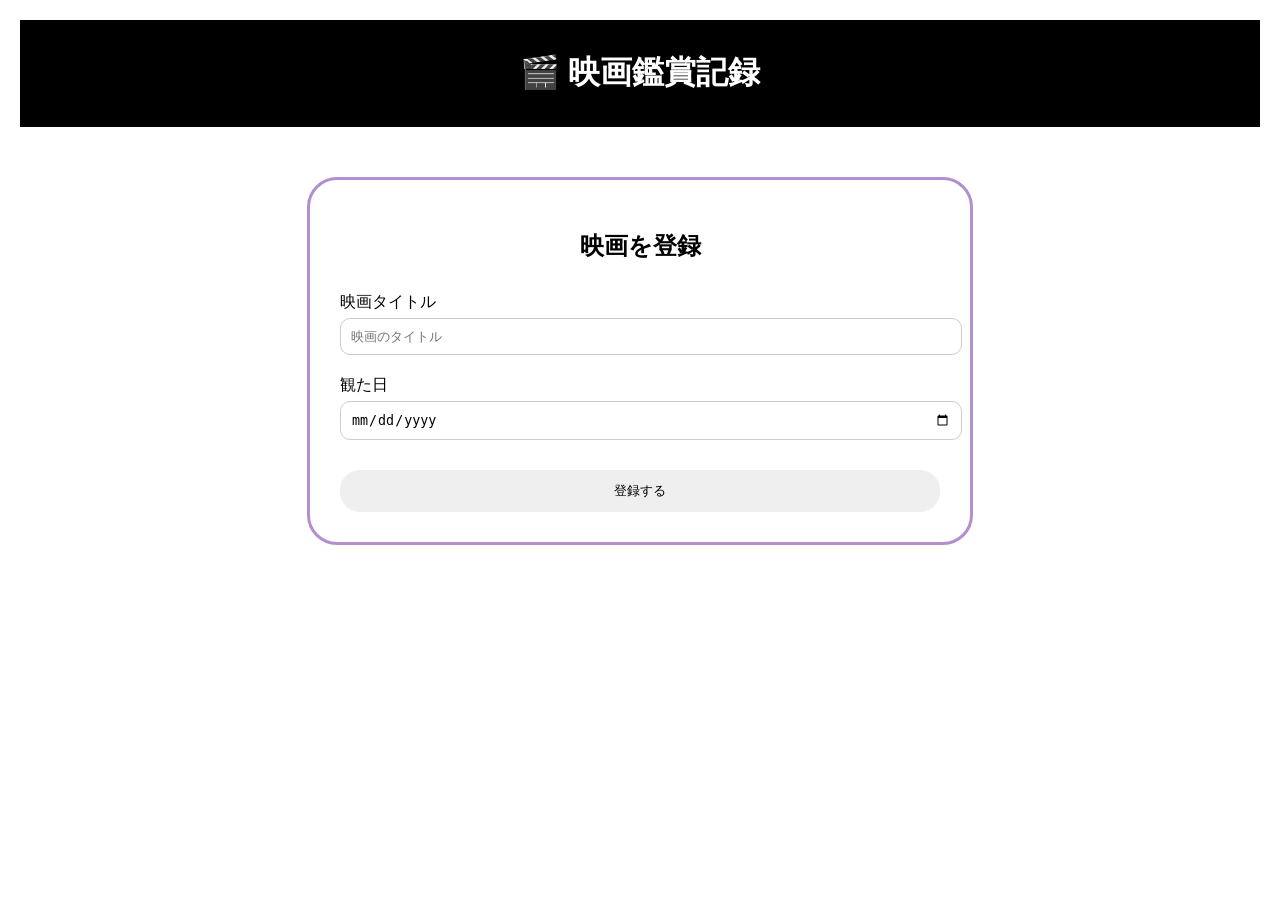
<file: index.html>
<!DOCTYPE html>
<html lang="ja">
<head>
  <meta charset="UTF-8">
  <title>映画鑑賞記録アプリ</title>
  <link rel="stylesheet" href="style.css">
  <script defer src="index_script.js"></script>
</head>
<body>

  <header>
    <h1>🎬 映画鑑賞記録</h1>
  </header>

  <main class="form-container">
    <h2>映画を登録</h2>

    <div class="form-group">
      <label>映画タイトル</label>
      <input type="text" id="title" placeholder="映画のタイトル">
    </div>

    <div class="form-group">
      <label>観た日</label>
      <input type="date" id="date">
    </div>

    <div class="button-area">
      <button onclick="saveMovie()">登録する</button>
    </div>
  </main>

</body>
</html>
</file>
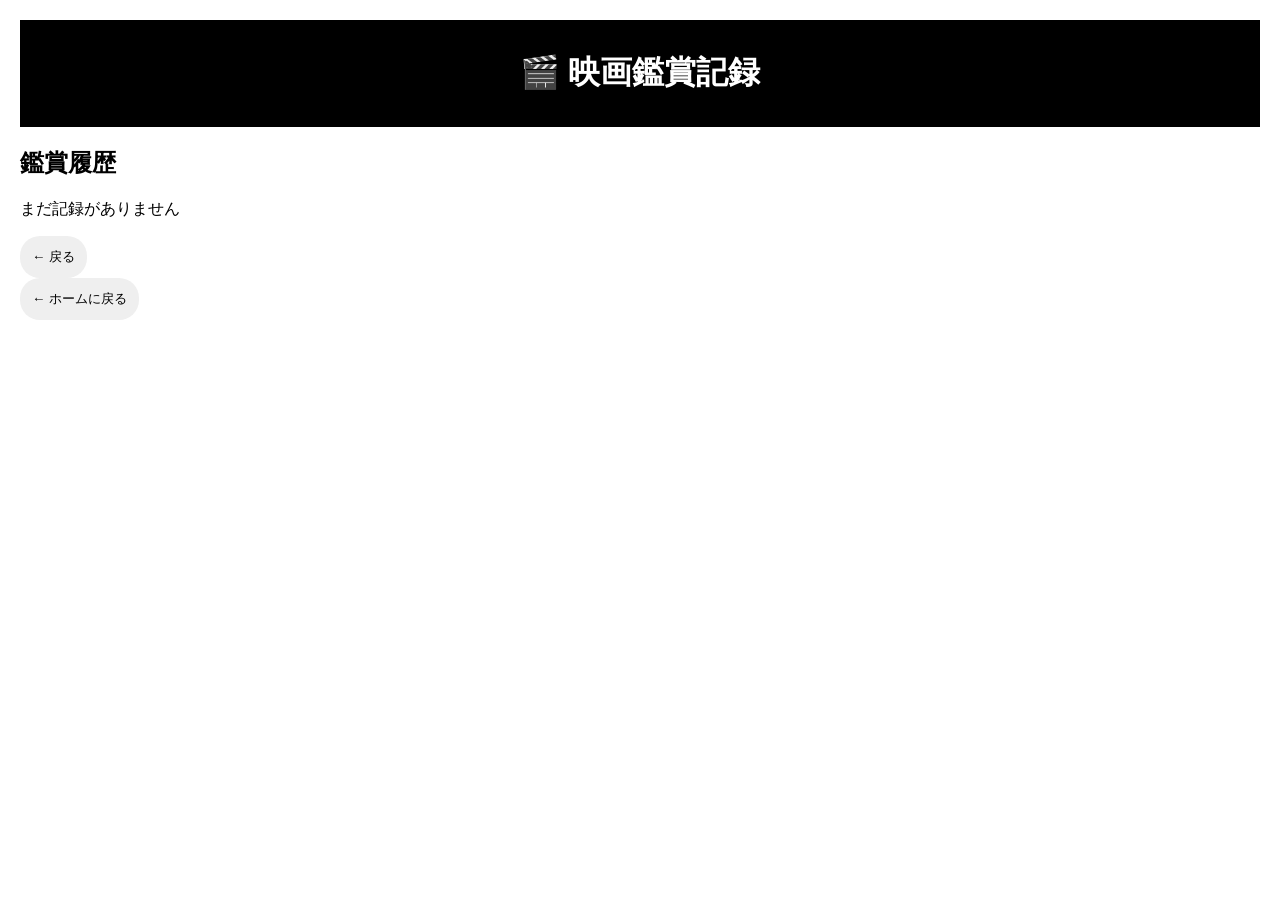
<file: movie.html>
<!DOCTYPE html>
<html lang="ja">
<head>
    <meta charset="UTF-8">
    <title>鑑賞履歴</title>
    <link rel="stylesheet" href="style.css">
    <script defer src="movie_script.js"></script>
</head>
<body>

    <header>
        <h1>🎬 映画鑑賞記録</h1>
    </header>

    <h2 class="page-title">鑑賞履歴</h2>

    <div class="movi-grid" id="movieList">
        
    </div>
    <div class="header-bottom">
        <button class="back-btn" onclick="history.back()">← 戻る</button>
    </div>
    <button class="back-btn" onclick="goHome()">← ホームに戻る</button>
</body>
</html>
</file>
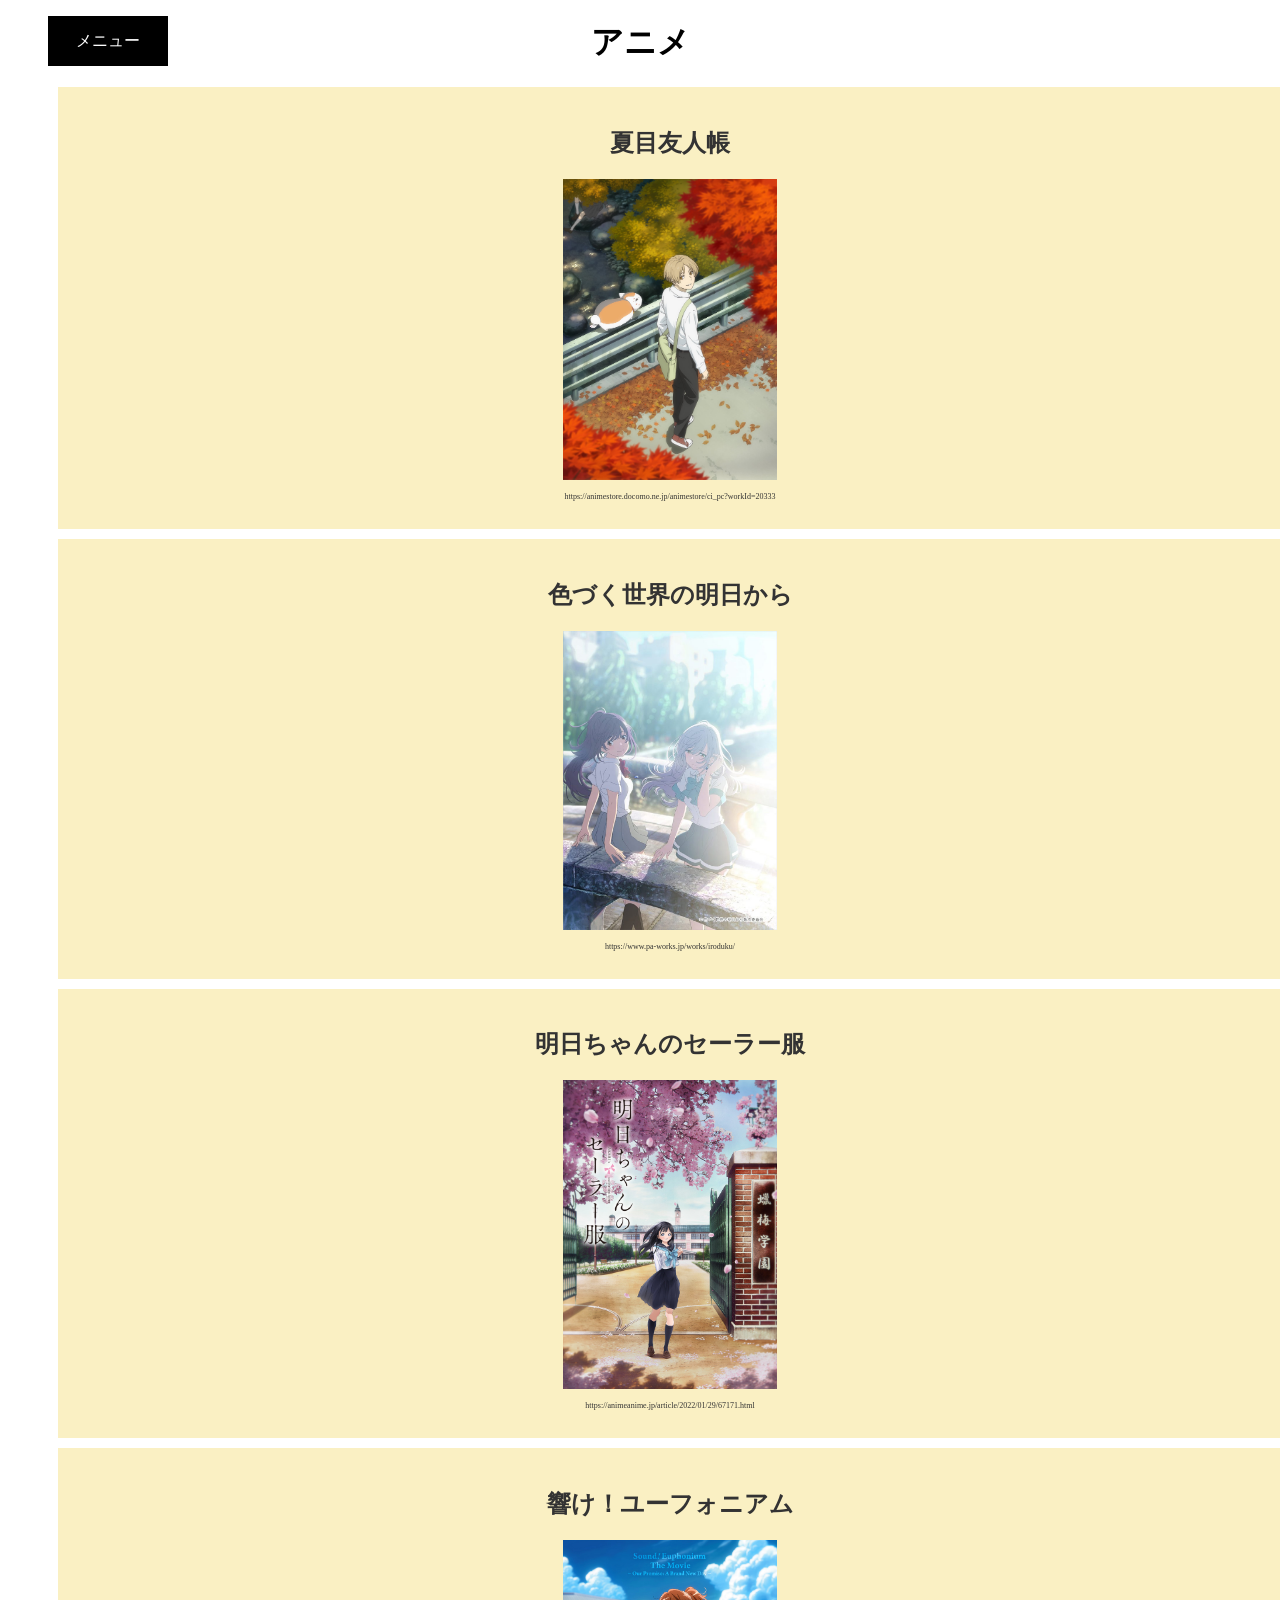
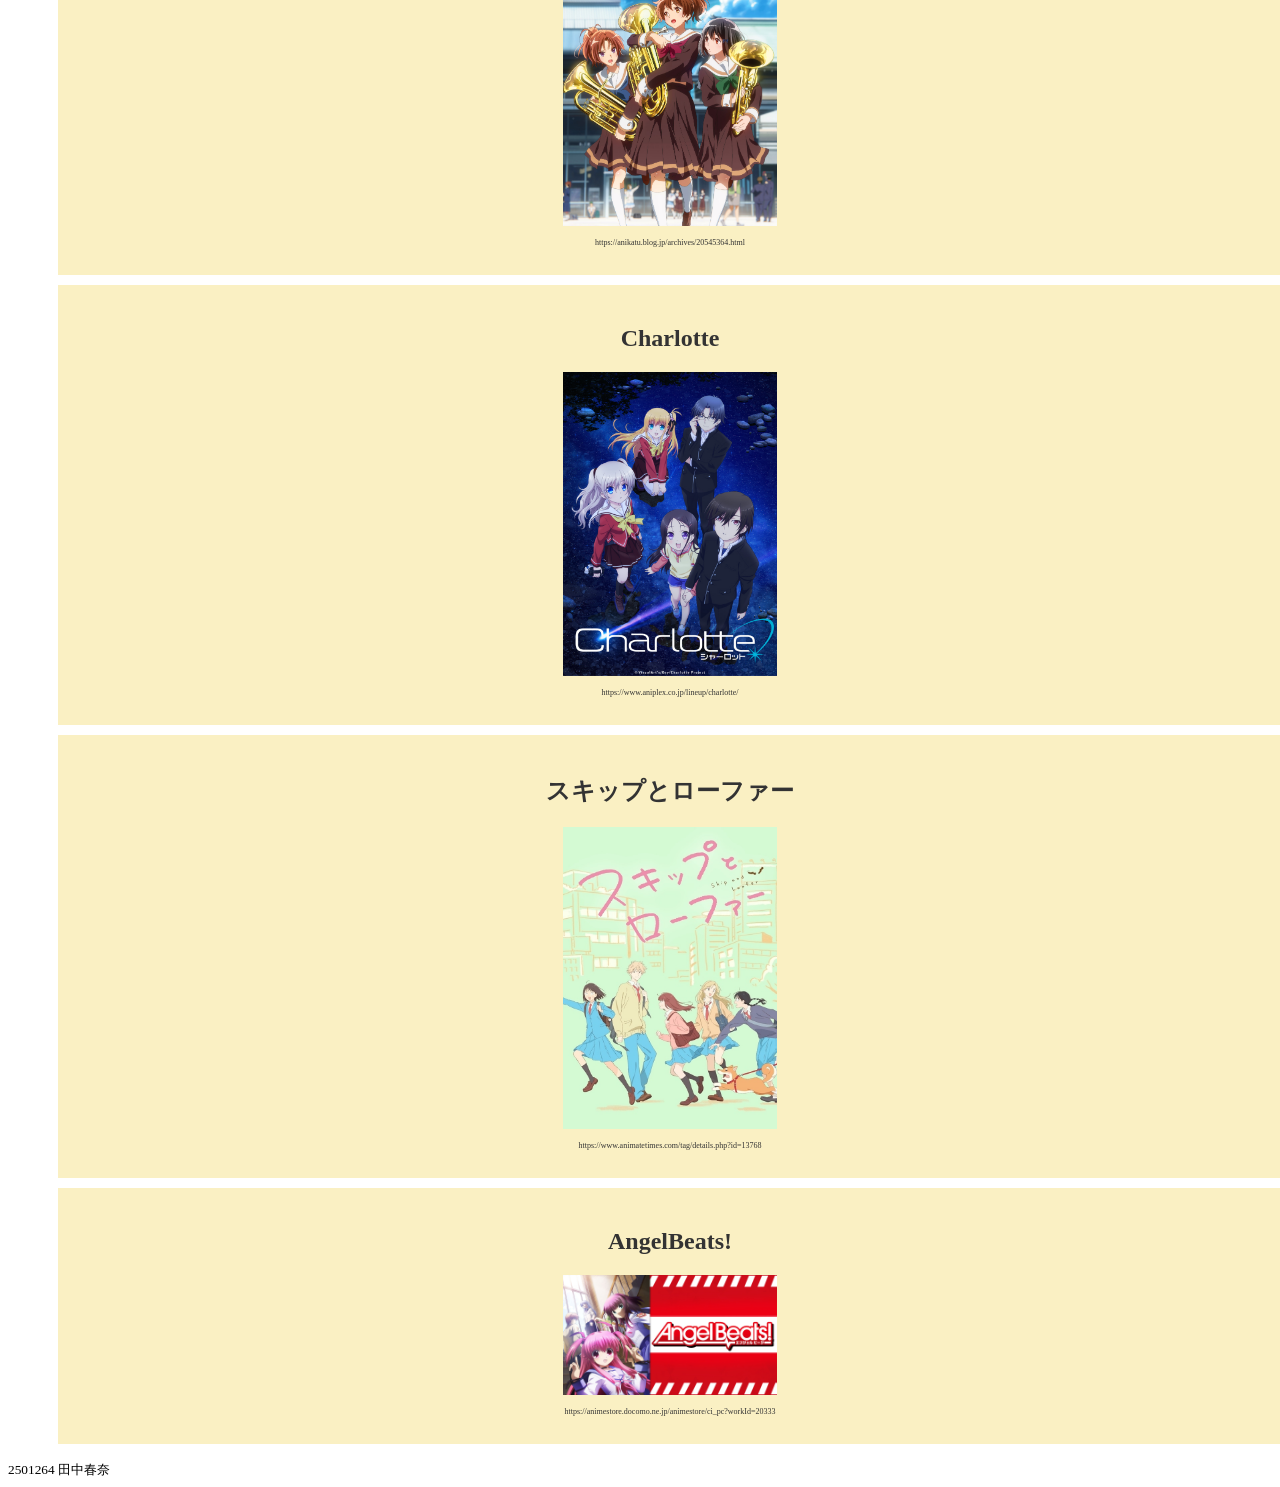
<file: 28/anime.html>
<!DOCTYPE html>
<html>
    <head>
        <link href="style.css" rel="stylesheet" type="text/css">
        <title>自己紹介</title>
    </head>
    <body>
        <nav class="menu-item">
            <ul class="menu-list">
                <li class="menu-item drop-menu">
                    <a href="home.html">メニュー</a>
                    <ul class="drop-menu-list">
                        <li class="drop-menu-item">
                            <a href="home.html">home</a>
                        </li>
                        <li class="drop-menu-item">
                            <a href="趣味.html">趣味</a>
                        </li>
                        <li class="drop-menu-item">
                            <a href="出身地.html">出身地</a>
                        </li>
                        <li class="drop-menu-item">
                            <a href="映画.html">映画</a>
                        </li>
                        <li class="drop-menu-item">
                            <a href="anime.html">アニメ</a>
                        </li>
                        <li class="drop-menu-item">
                            <a href="want to go.html">行ってみたい場所</a>
                        </li>
                    </ul>
                </li>
            </ul>
        </nav>
        <h1 class="content_div">アニメ</h1>
            <ul>
                <div class="anime_div">
                    <li><h2>夏目友人帳</h2></li>
                    <img src="image/Image2.jpg"><br>
                    <p>https://animestore.docomo.ne.jp/animestore/ci_pc?workId=20333</p>
                </div>
                <div class="anime_div">
                    <li><h2>色づく世界の明日から</h2></li>
                    <img src="image/Image3.jpg">
                    <p>https://www.pa-works.jp/works/iroduku/</p>
                </div>
                <div class="anime_div">
                    <li><h2>明日ちゃんのセーラー服</h2></li>
                    <img src="image/Image4.jpg">
                    <p> https://animeanime.jp/article/2022/01/29/67171.html</p>
                </div>
                <div class="anime_div">
                    <li><h2>響け！ユーフォニアム</h2></li>
                    <img src="image/Image5.jpg">
                    <p>https://anikatu.blog.jp/archives/20545364.html</p>
                </div>
                <div class="anime_div">
                    <li><h2>Charlotte</h2></li>
                    <img src="image/Image7.jpg">
                    <p>https://www.aniplex.co.jp/lineup/charlotte/</p>
                </div>
                <div class="anime_div">
                    <li><h2>スキップとローファー</h2></li>
                    <img src="image/Image8.jpg">
                    <p>https://www.animatetimes.com/tag/details.php?id=13768</p>
                </div>
                <div class="anime_div">
                    <li><h2>AngelBeats!</h2></li>
                    <img src="image/Image6.jpg">
                    <p>https://animestore.docomo.ne.jp/animestore/ci_pc?workId=20333</p>
                </div>
            </ul>
        </div>
            <small>2501264 田中春奈</small>
    </body>
</html>
</file>
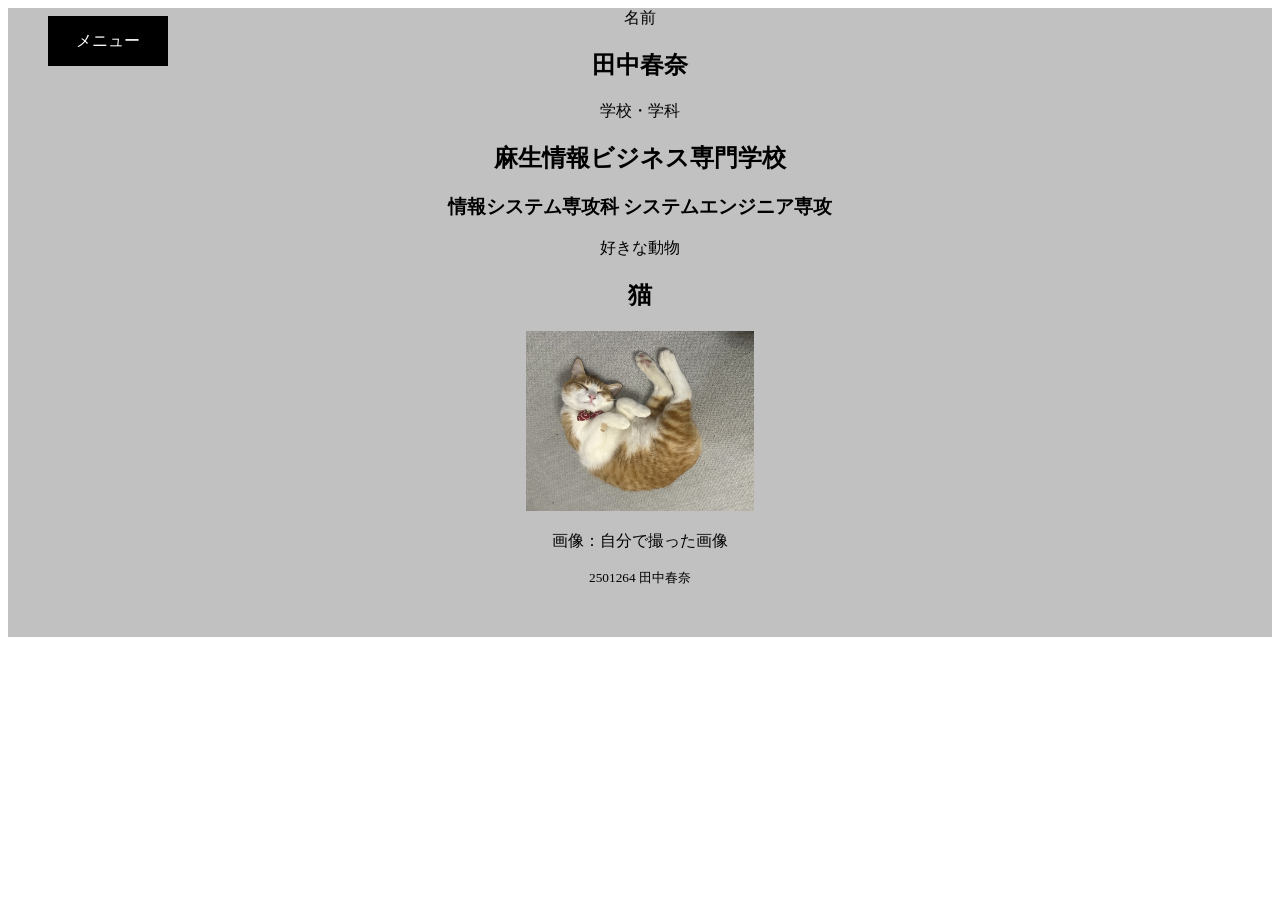
<file: 28/home.html>
<!DOCTYPE html>
<html>
    <head>
        <link href="style.css" rel="stylesheet" type="text/css">
        <title>自己紹介</title>
    </head>
    <body>
        <nav class="menu-item">
            <ul class="menu-list">
                <li class="menu-item drop-menu">
                    <a href="home.html">メニュー</a>
                    <ul class="drop-menu-list">
                        <li class="drop-menu-item">
                            <a href="home.html">home</a>
                        </li>
                        <li class="drop-menu-item">
                            <a href="趣味.html">趣味</a>
                        </li>
                        <li class="drop-menu-item">
                            <a href="出身地.html">出身地</a>
                        </li>
                        <li class="drop-menu-item">
                            <a href="映画.html">映画</a>
                        </li>
                        <li class="drop-menu-item">
                            <a href="anime.html">アニメ</a>
                        </li>
                        <li class="drop-menu-item">
                            <a href="want to go.html">行ってみたい場所</a>
                        </li>
                    </ul>
                </li>
            </ul>
        </nav>
        <div class="div_home">
            名前
            <h2>田中春奈</h2>
            学校・学科<br>
            <h2>麻生情報ビジネス専門学校</h2>
            <h3>情報システム専攻科
            システムエンジニア専攻</h3>
            好きな動物
            <h2>猫</h2>
            <img src="image/Image.jpg"><br>
            <p>画像：自分で撮った画像</p>
            <small>2501264 田中春奈</small>
        </div>
    </body>
</html>
</file>
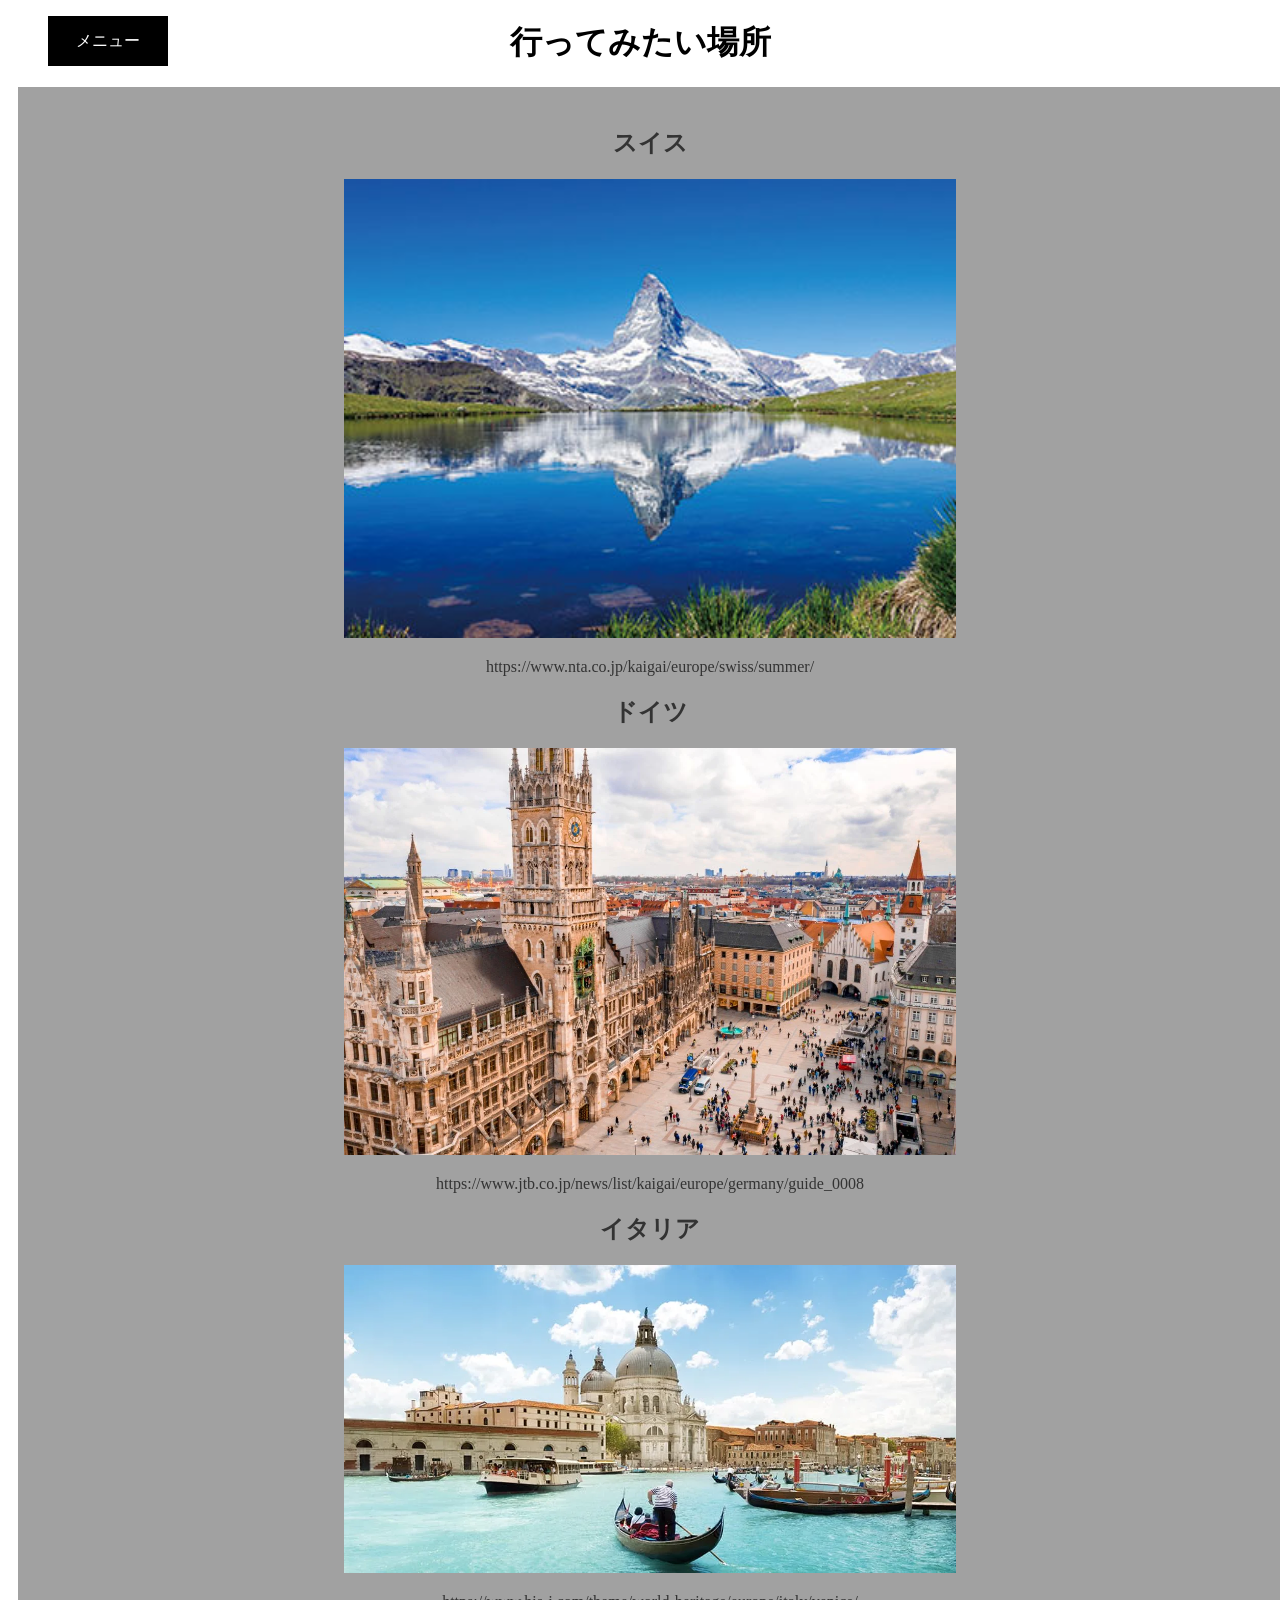
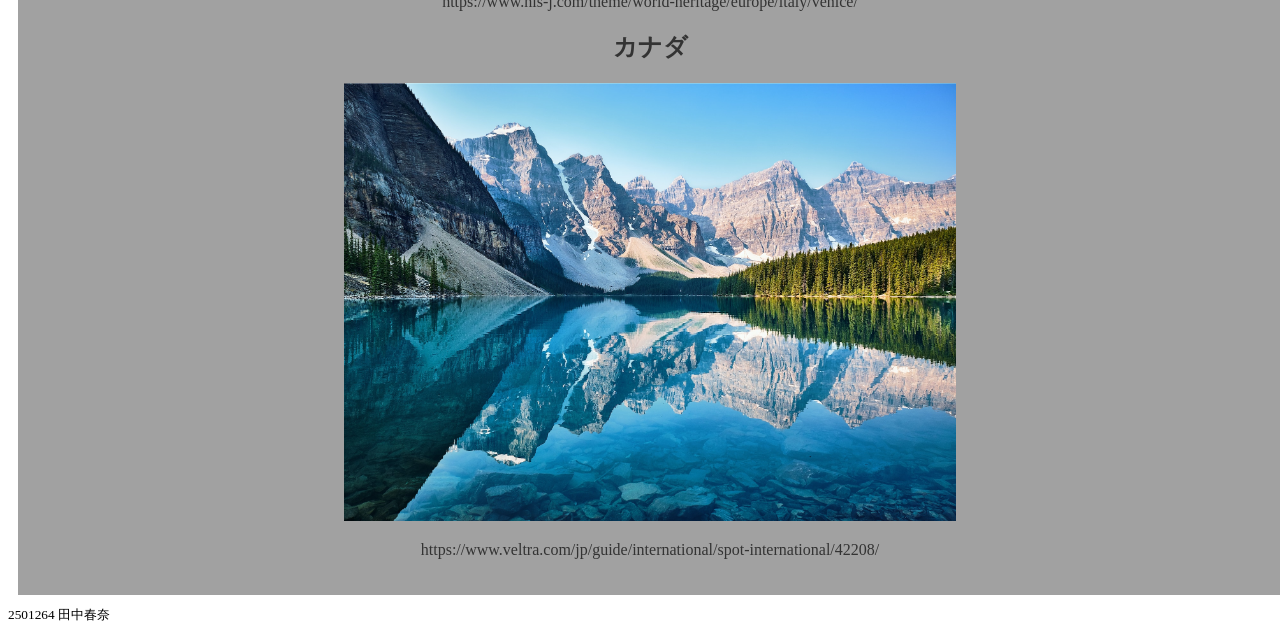
<file: 28/want to go.html>
<!DOCTYPE html>
<html>
    <head>
        <link href="style.css" rel="stylesheet" type="text/css">
        <title>自己紹介</title>
    </head>
    <body>
        <nav class="menu-item">
            <ul class="menu-list">
                <li class="menu-item drop-menu">
                    <a href="home.html">メニュー</a>
                    <ul class="drop-menu-list">
                        <li class="drop-menu-item">
                            <a href="home.html">home</a>
                        </li>
                        <li class="drop-menu-item">
                            <a href="趣味.html">趣味</a>
                        </li>
                        <li class="drop-menu-item">
                            <a href="出身地.html">出身地</a>
                        </li>
                        <li class="drop-menu-item">
                            <a href="映画.html">映画</a>
                        </li>
                        <li class="drop-menu-item">
                            <a href="anime.html">アニメ</a>
                        </li>
                        <li class="drop-menu-item">
                            <a href="want to go.html">行ってみたい場所</a>
                        </li>
                    </ul>
                </li>
            </ul>    
        </nav>
            <h1 class="content_div">行ってみたい場所</h1>
            <div class="country_div">
                <h2>スイス</h2>
                <img src="image/Image 10.jpg">
                <p>https://www.nta.co.jp/kaigai/europe/swiss/summer/</p>
                <h2>ドイツ</h2>
                <img src="image/img11.jpg">
                <p>https://www.jtb.co.jp/news/list/kaigai/europe/germany/guide_0008</p>
                <h2>イタリア</h2>
                <img src="image/img12.jpg">
                <p>https://www.his-j.com/theme/world-heritage/europe/italy/venice/</p>
                <h2>カナダ</h2>
                <img src="image/img13.jpg">
                <p>https://www.veltra.com/jp/guide/international/spot-international/42208/</p>
            </div>
            <small>2501264 田中春奈</small>
    </body>
</html>
</file>
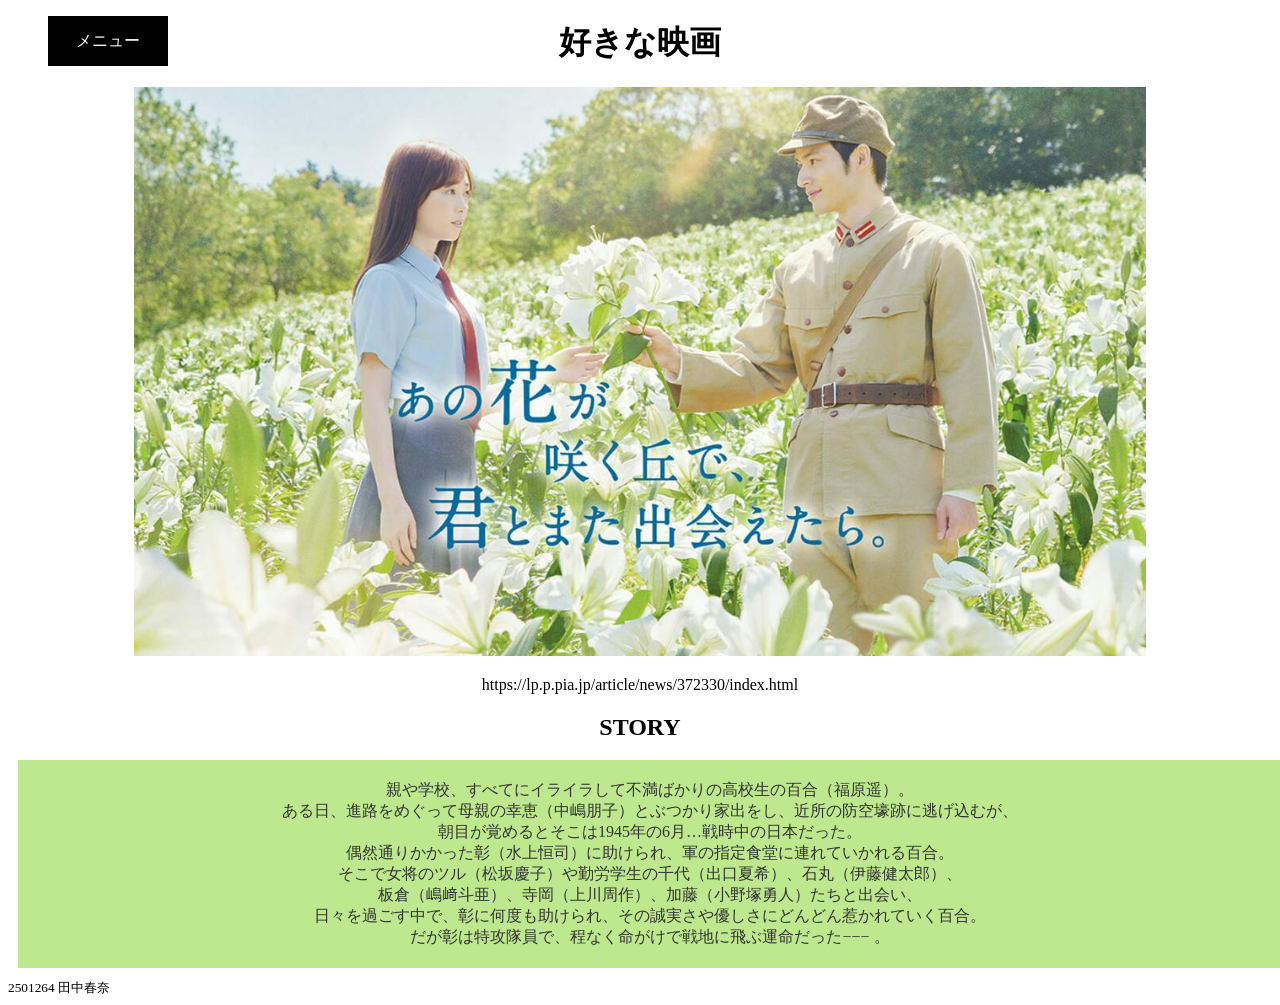
<file: 28/映画.html>
<!DOCTYPE html>
<html>
    <head>
        <link href="style.css" rel="stylesheet" type="text/css">
        <title>自己紹介</title>
    </head>
    <body>
        <nav class="menu-item">
            <ul class="menu-list">
                <li class="menu-item drop-menu">
                    <a href="home.html">メニュー</a>
                    <ul class="drop-menu-list">
                        <li class="drop-menu-item">
                            <a href="home.html">home</a>
                        </li>
                        <li class="drop-menu-item">
                            <a href="趣味.html">趣味</a>
                        </li>
                        <li class="drop-menu-item">
                            <a href="出身地.html">出身地</a>
                        </li>
                        <li class="drop-menu-item">
                            <a href="映画.html">映画</a>
                        </li>
                        <li class="drop-menu-item">
                            <a href="anime.html">アニメ</a>
                        </li>
                        <li class="drop-menu-item">
                            <a href="want to go.html">行ってみたい場所</a>
                        </li>
                    </ul>
                </li>
            </ul>    
        </nav>
        <div class="move_div">
            <h1>好きな映画</h1>
            <img src="image/img15.jpg">
            <p>https://lp.p.pia.jp/article/news/372330/index.html</p>
            <p><h2>STORY</h2></p>
            <div class="story_div">
                親や学校、すべてにイライラして不満ばかりの高校生の百合（福原遥）。<br>
                ある日、進路をめぐって母親の幸恵（中嶋朋子）とぶつかり家出をし、近所の防空壕跡に逃げ込むが、<br>
                朝目が覚めるとそこは1945年の6月…戦時中の日本だった。<br>
                偶然通りかかった彰（水上恒司）に助けられ、軍の指定食堂に連れていかれる百合。<br>
                そこで女将のツル（松坂慶子）や勤労学生の千代（出口夏希）、石丸（伊藤健太郎）、<br>
                板倉（嶋﨑斗亜）、寺岡（上川周作）、加藤（小野塚勇人）たちと出会い、<br>
                日々を過ごす中で、彰に何度も助けられ、その誠実さや優しさにどんどん惹かれていく百合。<br>
                だが彰は特攻隊員で、程なく命がけで戦地に飛ぶ運命だった−−− 。<br>
            </div>
        </div>
        <small>2501264 田中春奈</small>
    </body>
</html>
</file>
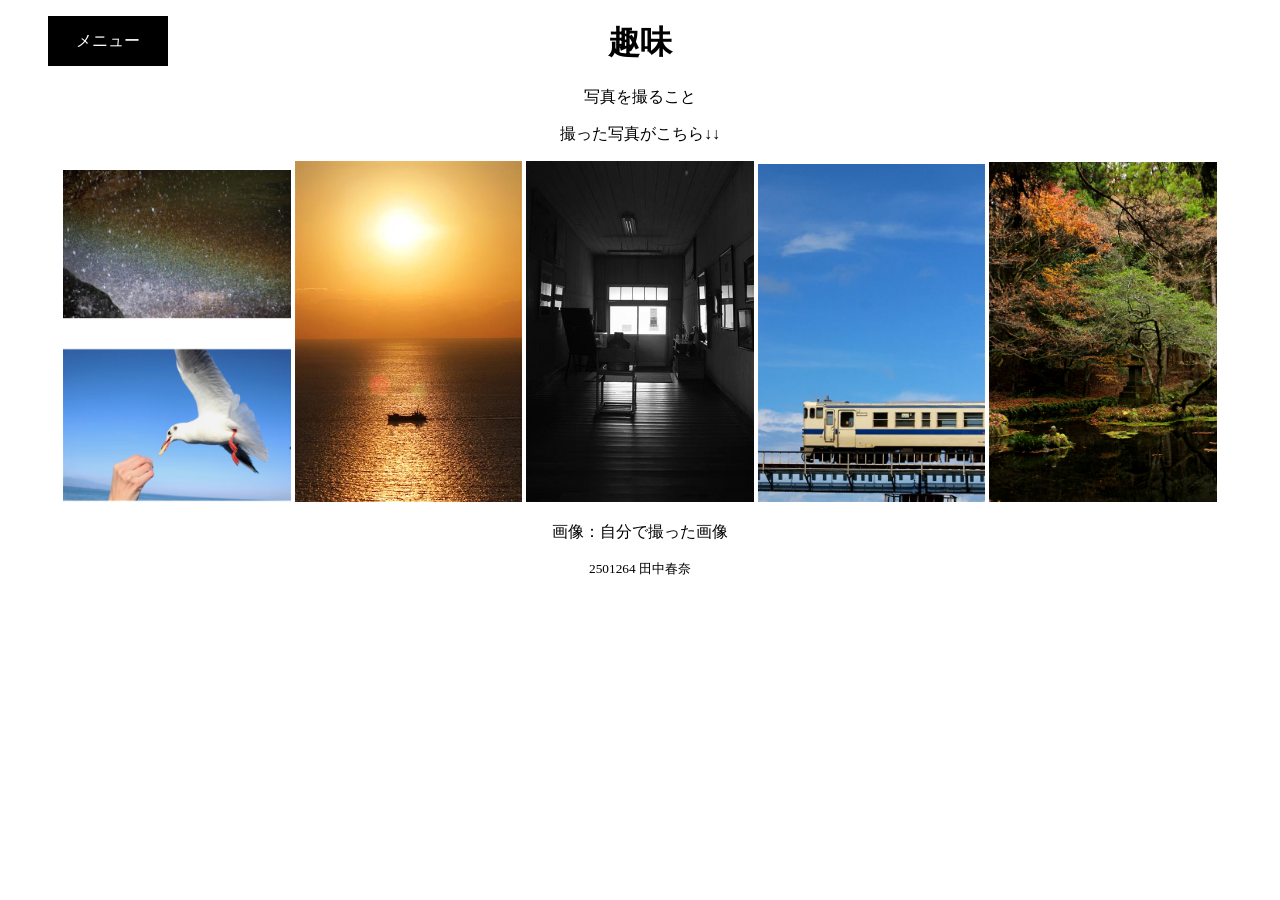
<file: 28/趣味.html>
<!DOCTYPE html>
<html>
    <head>
        <link href="style.css" rel="stylesheet" type="text/css">
        <title>自己紹介</title>
    </head>
    <body>
        <nav class="menu-item">
            <ul class="menu-list">
                <li class="menu-item drop-menu">
                    <a href="home.html">メニュー</a>
                    <ul class="drop-menu-list">
                        <li class="drop-menu-item">
                            <a href="home.html">home</a>
                        </li>
                        <li class="drop-menu-item">
                            <a href="趣味.html">趣味</a>
                        </li>
                        <li class="drop-menu-item">
                            <a href="出身地.html">出身地</a>
                        </li>
                        <li class="drop-menu-item">
                            <a href="映画.html">映画</a>
                        </li>
                        <li class="drop-menu-item">
                            <a href="anime.html">アニメ</a>
                        </li>
                        <li class="drop-menu-item">
                            <a href="want to go.html">行ってみたい場所</a>
                        </li>
                    </ul>
                </li>
            </ul>
        </nav>
        <div class="hobby_div">
            <h1>趣味</h1>
            <p>写真を撮ること</p>
            <p>撮った写真がこちら↓↓</p>
            <img src="image/Image12コピー.jpg">
            <img src="image/Image (1).jpg">
            <img src="image/img9.jpg">
            <img src="image/Image13.jpg">
            <img src="image/Image14.jpg">
            <p>画像：自分で撮った画像</p>
            <small>2501264 田中春奈</small>
        </div>
    </body>
</html>
</file>
<file: style.css>
body {
  font-family: sans-serif;
  margin: 0;
  padding: 20px;
}
header{
    background-color: #000000;
    color: #ffffff;
    display: flex;
    padding: 10px;
    justify-content: center;
}

.home {
  display: flex;
  flex-direction: column;
  gap: 20px;
  padding: 40px;
}

.title {
  margin-bottom: 20px;
}

.container {
  display: flex;
  flex-direction: column;
  gap: 40px;
  margin-top: 40px;
  align-items: center;
}

.card {
  width: 90%;
  max-width: 800px;
  height: 200px;
  border: 3px solid #B28FCE;
  border-radius: 40px;
  margin: 0 auto; 
  margin-bottom: 20;
  display: flex;
  justify-content: center;
  align-items: center;
}

.card:hover {
  background-color: #c9b6dd;
}

.form-container {
  max-width: 600px;
  margin: 50px auto;
  padding: 30px;
  border: 3px solid #B28FCE;
  border-radius: 30px;
}

.form-container h2 {
  text-align: center;
  margin-bottom: 30px;
}

.form-group {
  margin-bottom: 20px;
}

label {
  display: block;
  margin-bottom: 5px;
}

input {
  width: 100%;
  padding: 10px;
  border-radius: 10px;
  border: 1px solid #ccc;
}

.button-area {
  display: flex;
  gap: 20px;
  margin-top: 30px;
}

button {
  flex: 1;
  padding: 12px;
  border-radius: 20px;
  border: none;
  cursor: pointer;
}
button:hover{
    background-color: #c9b6dd;
}
.delete-btn {
  margin-top: 8px;
  padding: 6px 12px;
  background-color: #ff5c5c;
  color: white;
  border: none;
  border-radius: 4px;
  cursor: pointer;
}

.delete-btn:hover {
  background-color: #e64545;
}
</file>
<file: 28/style.css>
.nav-menu {
    background-color: black;
    color: #ffffff;
}
.menu-list{
    position: fixed;
    top: 0;
}
.menu-item {
    background-color: black;
    width: 120px;
}
.menu-item:hover {
    background-color: #696969;
}
.menu-item:hover .drop-menu-list {
  transform: scaleY(1);
}
.menu-item a {
    align-items: center;
    color: #fff; 
    display: flex;
    justify-content: center;
    text-decoration: none; 
    width: 120px;
    height: 50px;
}
.drop-menu {
    position: relative;
    list-style: none;
}
.drop-menu-list {
    position: absolute;
    left: 0;
    top: 100%;
    transform-origin: center top;
    transform: scaleY(0);
    transition: transform .3s;
    list-style: none;
}
.drop-menu-item {
    padding: 10px;
    background-color: #696969;
    white-space: nowrap;
}
.drop-menu-item :hover{
    background-color: #ffffff;
    color: black;
}
.div_home{
    background-color:#c1c1c1;
    text-align: center;
    padding-bottom: 50px;
}
.hometown{
    text-align: center;
}
img{
    width: 18%;
}
.anime_div{
    align-items: center;
    width: 100%;
    background-color: #faf0c3;
    color: #333;
    margin: 10px;
    padding: 20px;
    text-align: center;
    box-sizing: border-box;
}
.anime_div p{
    font-size: 50%;
}
.anime_div li{
    list-style: none;
}
.content_div{
    text-align: center;
}
.hobby_div{
    text-align: center;
}
.move_div{
    text-align: center;
}
.move_div img{
    width: 80%;
}
.story_div{
    width: 80%;
    align-items: center;
    width: 100%;
    background-color: #bde88d;
    color: #333;
    margin: 10px;
    padding: 20px;
    text-align: center;
    box-sizing: border-box;
}
.country_div{
    width: 80%;
    align-items: center;
    width: 100%;
    background-color: #a1a1a1;
    color: #333;
    margin: 10px;
    padding: 20px;
    text-align: center;
    box-sizing: border-box;
}
.country_div img{
    width: 50%;
}
</file>
